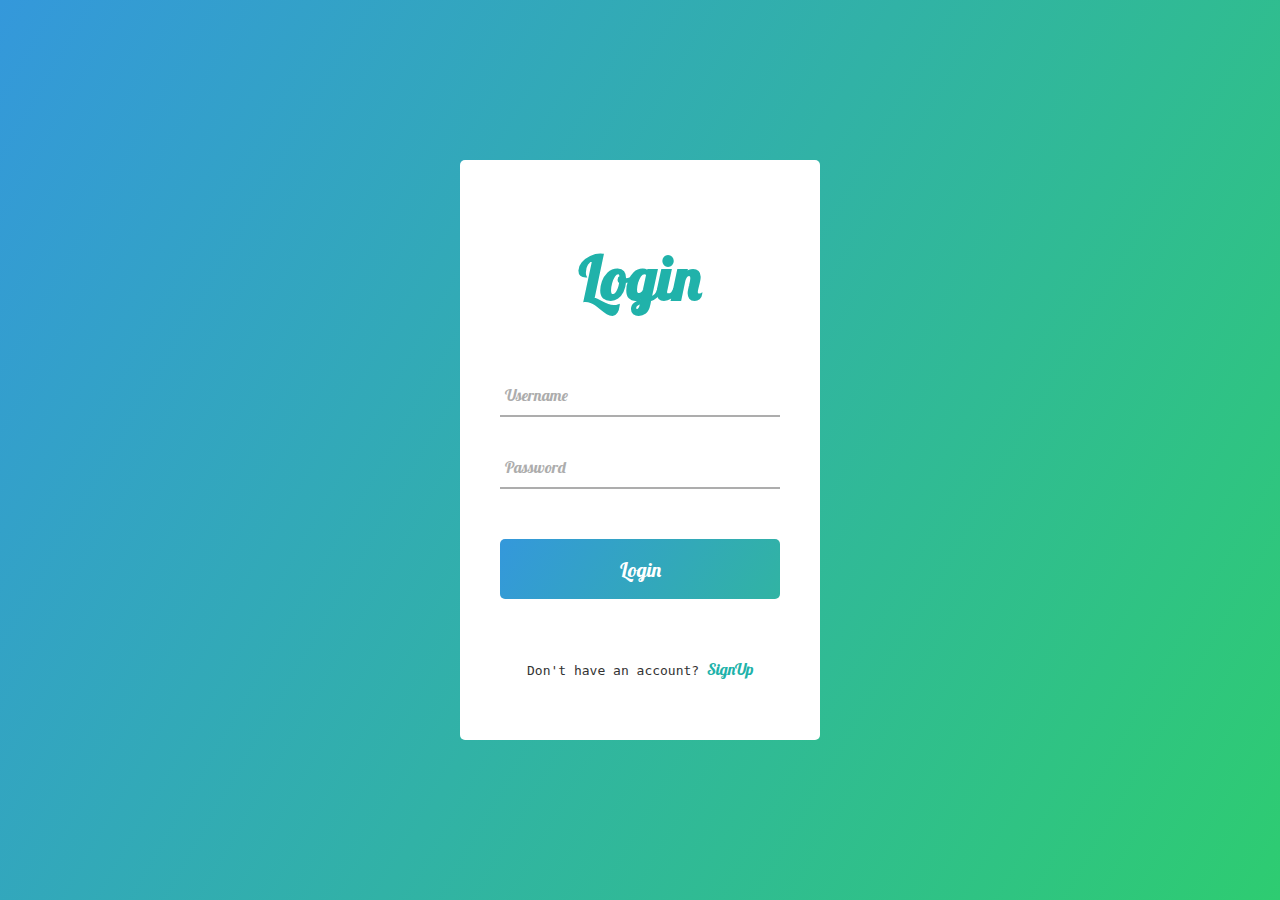
<file: index.html>
<!DOCTYPE html>
<html>
    <head>
        <meta charset="utf-8">
        <title>Login</title>
        <link rel="stylesheet" href="style.css">
        <script src="https://cdnjs.cloudflare.com/ajax/libs/jquery/3.4.1/jquery.min.js" charset="utf-8"></script>
        <link href="https://fonts.googleapis.com/css?family=Lobster&display=swap" rel="stylesheet">
    </head> 
    <body>
        <form action="home.html" class="login-form">
            <h1>Login</h1>
            <div class="txtbox">
                <input type="text">
                <span data-placeholder="Username"></span>
            </div>
            <div class="txtbox">
                <input type="password">
                <span data-placeholder="Password"></span>
            </div>
            <input type="submit" class="login-button" value="Login">
            <div class="bottom-text">
                Don't have an account? 
                <a href="#">SignUp</a> 
                <!-- <a id="home-btn" style="display: inherit" href="home.html">Home</a> -->
            </div>
        </form>
        <script>
        $(".txtbox input").on("focus", function(){
            $(this).addClass("focus");
        });

        $(".txtbox input").on("blur", function(){
            if($(this).val() == ""){
                $(this).removeClass("focus");
            }
        });
        // $(".login-button").on("click", function(){
        //     $("#home-btn").click();
        // });
        </script>
    </body>
</html>
</file>
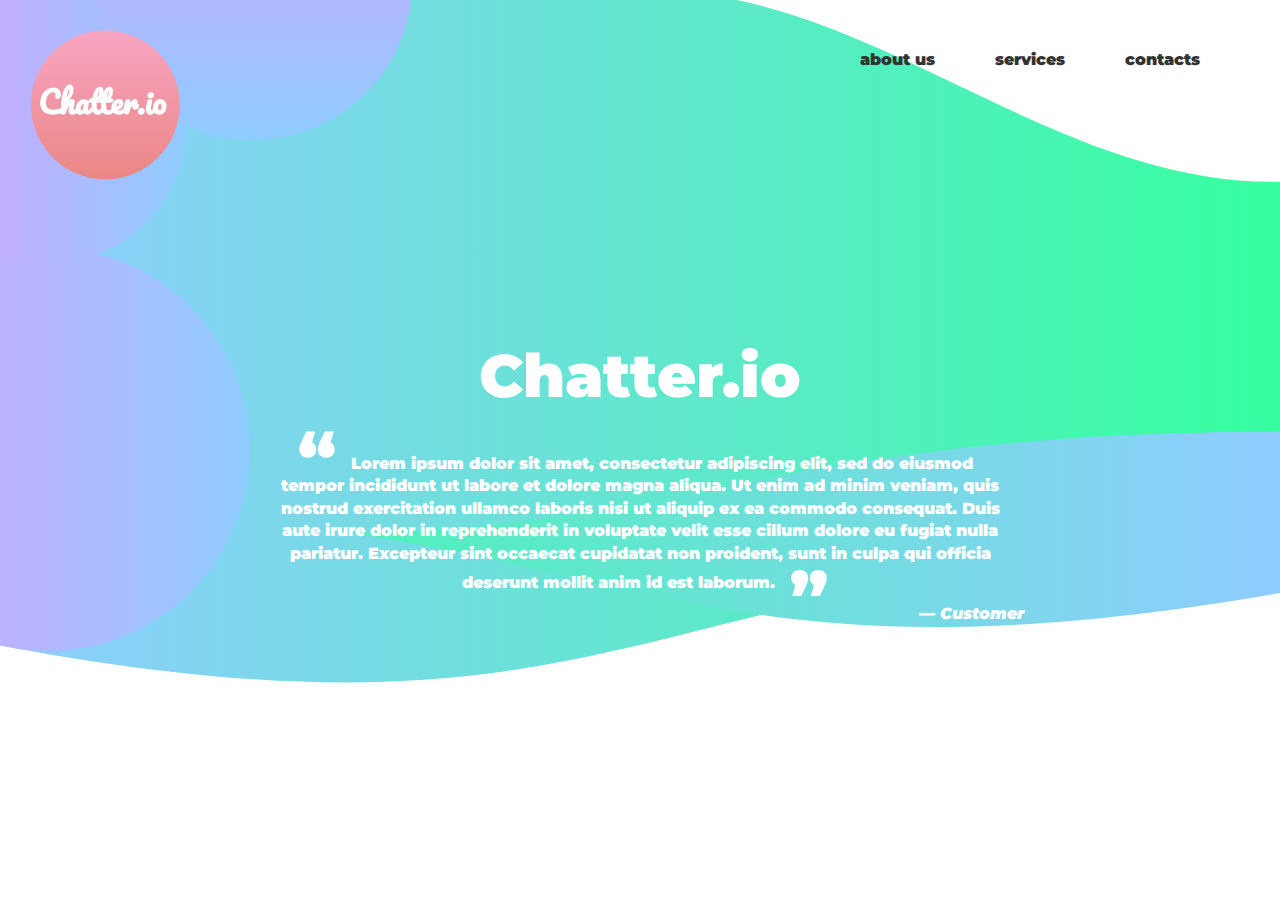
<file: chaterio.html>
<!DOCTYPE html>
<html>

<head>
    <meta charset="utf-8">
    <title>Chatter</title>
    <link rel="stylesheet" href="chatterio.css">
    <script src="https://cdnjs.cloudflare.com/ajax/libs/jquery/3.4.1/jquery.min.js" charset="utf-8"></script>
    <link href="https://fonts.googleapis.com/css?family=Lobster&display=swap" rel="stylesheet">
    <link href="https://fonts.googleapis.com/css?family=Montserrat&display=swap" rel="stylesheet">
</head>

<body>
    <!-- <img src="bg.svg" alt=""> -->

    <nav>
        <a href="#" id="logo"><img src="logo.svg" alt="logo"></a>
        <ul>
            <li><a href="#">about us</a></li>
            <li><a href="#">services</a></li>
            <li><a href="#">contacts</a></li>
        </ul>
    </nav>
    <div class="container">
        <h1>Chatter.io</h1>
        <blockquote><p class="quotation"> 
            Lorem ipsum dolor sit amet, consectetur adipiscing elit, sed do eiusmod tempor incididunt ut labore et
                dolore magna aliqua. Ut enim ad minim veniam, quis nostrud exercitation ullamco laboris nisi ut aliquip
                ex ea commodo consequat. Duis aute irure dolor in reprehenderit in voluptate velit esse cillum dolore eu
                fugiat nulla pariatur. Excepteur sint occaecat cupidatat non proident, sunt in culpa qui officia
                deserunt mollit anim id est laborum.
          <footer>— Customer</footer>
          </blockquote> 
    </div>
</body>

</html>
</file>
<file: style.css>
*{
    margin: 0;
    padding: 0;
    text-decoration: none;
    font-family: 'Lobster', cursive;
    box-sizing: border-box;
}
textarea, select, input, button { outline: none; }

body{
    min-height: 100vh;
    background-image: linear-gradient(120deg,#3498db,#2ecc71);
    
}

.login-form{
    border-radius: 5px;
    background:white;
    width: 360px;
    height: 580px;
    padding: 80px 40px;
    position: absolute;
    left:50%;
    top:50%;
    transform: translate(-50%,-50%);
}

.login-form h1{
    text-align: center;
    margin-bottom: 60px;
    color: #333;
    color: lightseagreen;
    font-size: 60px;
}

.txtbox{
    border-bottom: 2px solid #adadad;
    position: relative;
    margin: 30px 0px;
}

.txtbox input{
    font-size: 15px;
    color: #aaa;
    border: none;
    width: 100%;
    background: none;
    height: 40px;
    padding: 0px 5px;
}
.txtbox span::before{
    content: attr(data-placeholder);
    position: absolute;
    top: 50%;
    left: 5px;
    z-index: -1;
    color: #adadad;
    transform: translateY(-50%);
    transition: .5s;
}

.txtbox span::after{
    content: '';
    position: absolute;
    width: 0%;
    top: 100%;
    height: 2px;
    left: 0px;
    background: linear-gradient(120deg,#3498db,#2ecc71);
    transition: .5s;
}


.focus + span::before{
    top: -5px;
}

.focus + span::after{
    width: 100%;
}

.login-button{
    /* display: block; */
    width: 100%;
    color: white;
    background: linear-gradient(120deg,#3498db,#2ecc71);
    border: none;
    border-radius: 5px;
    height: 60px;   
    margin: 20px 0px;
    font-size: 20px;
    transition: .5s;
    outline: none;
    cursor: pointer;
    background-size:200%;
}

.login-button:hover{
    background-position: right;
    
}

.bottom-text{
    color: #333;
    margin-top: 40px;
    text-align: center;
    font-family: monospace ;
}

.bottom-text a{
    /* font-family: monospace; */
    color: lightseagreen;
}

.container{
    width: 90%;
    margin: auto;
    min-height: 80vh;
}

.icon-container{
    left: 50%;
    top: 50%;
    position: absolute;
    transform: translate(-50%, -50%);
}
.navbar{
    min-height: 10vh;
    background: #333;;
}
.footer{
    min-height: 13vh;
    background: white;
}
.nav-span-left{
    float: left;
    padding: 10px 20px;
    font-weight: 700;
}
.nav-span-right{
    float: right;
    padding: 25px 20px;
    font-weight: 700;
}
.nav-link{
    color: #333;
    /* font-size: 20px; */
}
.nav-div{
    /* width: 60px; */
    position: relative;
}

.nav-div a{
    color: white;
    
}
.nav-stash{
    font-size: 40px;
}

.nav-div span::before{
    content: '';
    position: absolute;
    width: 100%;
    top: 100%;
    height: 2px;
    left: 0px;
    /* background: linear-gradient(120deg,#3498db,#2ecc71); */
    animation: col 5s infinite;
    background-size: 200%;
}
@keyframes col{
    0%{
        background: linear-gradient(120deg,#3498db,#2ecc71);
    }
    50%{
        background: linear-gradient(120deg,#2ecc71,#3498db);
    }
    100%{
        background: linear-gradient(120deg,#3498db,#2ecc71);
    }
}
.nav-div span:hover{
    background-position: right;
    background: black;
}


.sidebar{
    background: rgba(256,256,256,0.7);
    min-height: 75vh;
    margin: 20px 0px;
    padding: 5px 10px;
    border-radius: 5px;
}

.sidebar-items{
    background: white;
    min-height: 100px;
    margin: 10px 0px;
    padding: 5px 10px;
    border-radius: 5px;
}
.nav-icon{
    height:50px;
    width: 50px;
    border-radius: 50%;
    text-align: center;
    vertical-align: middle;
    background: #f1c40f;
}
.sidebar-container{
    width: 20%;
    float: left;
    padding: 0px 10px;
}
.panel-container{
    width: 80%;
    /* float: right; */
    padding: 0px 10px;
    display: inline-block;
    
}
.flexbox{
    display: flex;
    flex-direction: row;
    flex-wrap: wrap;
    justify-content: space-between;
}
.panel{
    background: rgba(256,256,256,0.7);
    min-height: 30vh;
    margin: 20px 0px;
    padding: 10px 10px;
    border-radius: 5px;
    flex: 1 0 33%;
}
.middle{
    position: absolute; 
    top:50%;
    left:50%;
    transform: translate(-50%,-50%);
    text-align: center;
}
.btn{
    display: inline-block;
    height: 60px;
    width: 60px;
    border-radius: 25%;
    background: white;
    margin: 10px;
    box-shadow: 10px 10px 15px -15px #000007;
    color: #3498db;
    overflow: hidden;
    position: relative;
    transform: rotate(45deg);
    text-align: center;
}

.btn i{
    font-size: 26px;
    line-height: 90px;
    transition: 0.2s linear;
}

.btn:hover i{
    color: white;
    display: block;
    transform: scale(1.2);
}

.btn span{
    transform: rotate(-45deg);
    display: block;
    height: 125%;
    width: 125%;
    margin-top: -20%;
    margin-left: -20%;
}
.btn::before{
    content: "";
    position: absolute;
    background: #3498db;
    height: 120%;
    width: 120%;
    border-radius: 25%;
    top: 90%;
    left:-110%;
}
.btn:hover::before{
    animation: aaa 1s 1;
    top: -13%;
    left:-13%;
}

@keyframes aaa { 
    0%{
        top: 90%;
        left:-110%;
    }
    50%{
        top: -30%;
        left:10%;
    }
    100%{
        top: -13%;
        left:-13%;
    }
}
</file>
<file: chatterio.css>
*{
    margin: 0;
    padding: 0;
    text-decoration: none;
    font-family: 'Montserrat', bold;
    box-sizing: border-box;
    font-weight: 900;
}
textarea, select, input, button { outline: none; }

body{
    min-height: 100vh;
    /* background-image: linear-gradient(120deg,#3498db,#2ecc71);    */
    background: url('bg.svg') no-repeat;
    background-size: cover;
    color: white;
}

a{
    color: white;
    text-decoration: none;
}

nav{
    padding: 50px;
}

nav ul{
    list-style-type: none;
    float: right;
}

nav ul li{
    float: left;
}

nav ul li a{
    color: #333;
    padding: 0 30px;
}

#logo{
    font-size: 25px;
    font-weight: 900;
}

#logo img{
    width: 200px;
    margin-top: -20px;
    margin-left: -50px;
}

.container{
    width: 60%;
    text-align: center;
    margin: 80px auto;    
}

h1{
    font-size: 60px;
    line-height: 120px;
}

.quotation{
    margin: 0 auto;
    quotes: "\201C""\201D""\2018""\2019";
    padding: 10px 20px;
    line-height: 1.4;
  }
  
  .quotation:before {
    content: open-quote;
    display: inline;
    height: 0;
    line-height: 0;
    left: -10px;
    position: relative;
    top: 10px;
    color: white;
    font-size: 4em;
  }
  .quotation::after {
    content: close-quote;
    display: inline;
    height: 0;
    line-height: 0;
    left: 10px;
    position: relative;
    top: 30px;
    color: white;
    font-size: 4em;
  }
  footer{
    margin:0;
    text-align: right;
    font-style: italic;
  }
</file>
